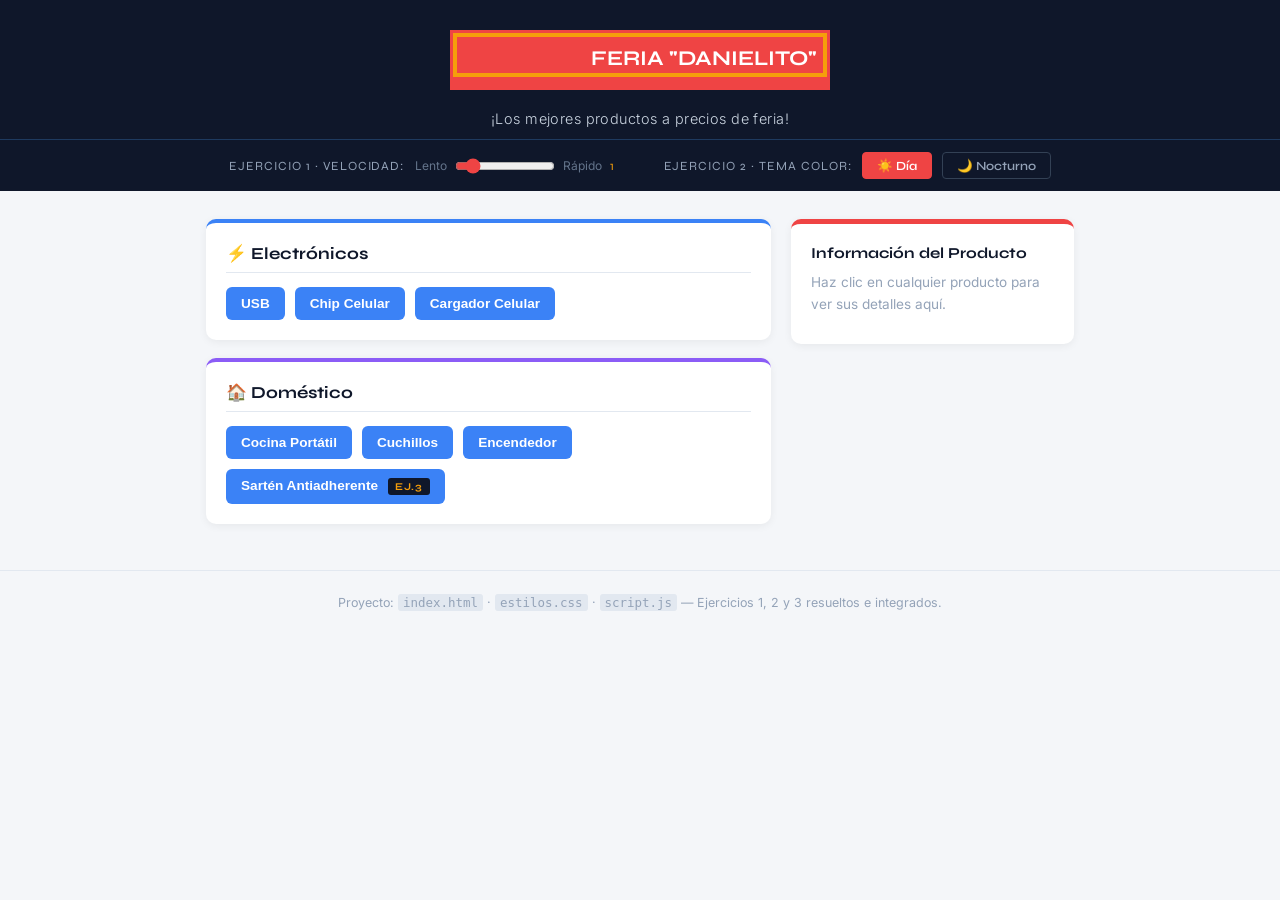
<file: Ejercicios.html>
<!DOCTYPE html>
<html lang="es">
<head>
    <meta charset="UTF-8">
    <meta name="viewport" content="width=device-width, initial-scale=1.0">
    <title>Feria Danielito – Ejercicios Resueltos</title>
    <style>
        /* ──────────────────────────────────────────────
           ESTILOS BASE (estilos.css — integrado)
        ────────────────────────────────────────────── */
        @import url('https://fonts.googleapis.com/css2?family=Syne:wght@400;600;700;800&family=Inter:wght@300;400;500;600&display=swap');
 
        :root {
            --rojo:     #ef4444;
            --azul:     #3b82f6;
            --azul-h:   #2563eb;
            --verde:    #10b981;
            --oscuro:   #0f172a;
            --gris-bg:  #f1f5f9;
            --blanco:   #ffffff;
        }
 
        *, *::before, *::after { box-sizing: border-box; margin: 0; padding: 0; }
 
        body {
            font-family: 'Inter', sans-serif;
            background-color: #f4f6f9;
            color: #1e293b;
        }
 
        /* ── HEADER + CANVAS ── */
        header {
            background-color: var(--oscuro);
            text-align: center;
            padding: 20px 0 12px;
            position: relative;
        }
        .subtitulo {
            color: #cbd5e1;
            margin-top: 6px;
            font-size: 0.9rem;
            font-weight: 300;
            letter-spacing: 0.03em;
        }
 
        /* ── PANEL DE CONTROL DE EJERCICIOS ── */
        .panel-ejercicios {
            background: var(--oscuro);
            border-top: 1px solid #1e3a5f;
            padding: 12px 20px;
            display: flex;
            align-items: center;
            gap: 10px;
            flex-wrap: wrap;
            justify-content: center;
        }
        .panel-ejercicios label {
            font-size: 0.78rem;
            font-family: 'Syne', sans-serif;
            color: #94a3b8;
            text-transform: uppercase;
            letter-spacing: 0.08em;
        }
        .ej-btn {
            background: transparent;
            border: 1.5px solid #334155;
            color: #94a3b8;
            padding: 5px 14px;
            border-radius: 4px;
            font-size: 0.78rem;
            font-family: 'Syne', sans-serif;
            font-weight: 600;
            cursor: pointer;
            transition: all 0.2s ease;
        }
        .ej-btn:hover { border-color: var(--rojo); color: #fff; }
        .ej-btn.activo { background: var(--rojo); border-color: var(--rojo); color: #fff; }
 
        .speed-control {
            display: flex;
            align-items: center;
            gap: 8px;
        }
        .speed-control input[type=range] {
            width: 100px;
            accent-color: var(--rojo);
        }
        .speed-value {
            font-family: 'Syne', monospace;
            font-size: 0.78rem;
            color: #f59e0b;
            min-width: 30px;
        }
 
        /* ── LAYOUT PRINCIPAL ── */
        .contenedor {
            max-width: 900px;
            margin: 28px auto;
            display: grid;
            grid-template-columns: 2fr 1fr;
            gap: 20px;
            padding: 0 16px;
        }
 
        /* ── CATEGORÍAS ── */
        .categoria {
            background: var(--blanco);
            padding: 20px;
            border-radius: 10px;
            margin-bottom: 18px;
            box-shadow: 0 2px 8px rgba(0,0,0,0.06);
            border-top: 4px solid transparent;
            transition: border-color 0.3s;
        }
        .categoria:nth-child(1) { border-top-color: var(--azul); }
        .categoria:nth-child(2) { border-top-color: #8b5cf6; }
        .categoria:nth-child(3) { border-top-color: #f59e0b; }   /* EJ.3 nueva categoría */
 
        .categoria h2 {
            margin-top: 0;
            color: var(--oscuro);
            font-family: 'Syne', sans-serif;
            font-size: 1.05rem;
            font-weight: 700;
            border-bottom: 1px solid #e2e8f0;
            padding-bottom: 8px;
            margin-bottom: 14px;
        }
 
        .lista-productos {
            display: flex;
            gap: 10px;
            flex-wrap: wrap;
        }
 
        /* ── BOTONES DE PRODUCTO (EJ.1 + animación CSS) ── */
        .btn-producto {
            background-color: var(--azul);
            color: white;
            border: none;
            padding: 9px 15px;
            border-radius: 6px;
            cursor: pointer;
            font-weight: 600;
            font-size: 0.85rem;
            transition: all 0.3s ease;      /* EJ base */
        }
        .btn-producto:hover {
            background-color: var(--azul-h);
            transform: scale(1.07);
            box-shadow: 0 4px 12px rgba(59,130,246,0.35);
        }
        .btn-producto:active {
            transform: scale(0.97);
        }
 
        /* ── PANEL LATERAL ── */
        .panel-info {
            background: var(--blanco);
            padding: 20px;
            border-radius: 10px;
            border-top: 5px solid var(--rojo);
            box-shadow: 0 2px 8px rgba(0,0,0,0.06);
            height: fit-content;
            position: sticky;
            top: 16px;
        }
        .panel-info h3 {
            font-family: 'Syne', sans-serif;
            font-size: 0.95rem;
            font-weight: 700;
            color: var(--oscuro);
            margin-bottom: 10px;
        }
        #vista-previa {
            transition: opacity 0.25s ease;
        }
        #vista-previa h4 {
            color: var(--rojo);
            font-family: 'Syne', sans-serif;
            font-size: 1.15rem;
            margin-bottom: 8px;
        }
        #vista-previa p {
            font-size: 0.87rem;
            color: #475569;
            line-height: 1.6;
            margin-bottom: 8px;
        }
        .btn-apartar {
            background-color: var(--verde);
            color: white;
            border: none;
            padding: 9px 0;
            border-radius: 6px;
            width: 100%;
            margin-top: 8px;
            cursor: pointer;
            font-weight: 700;
            font-size: 0.88rem;
            transition: all 0.25s ease;
        }
        .btn-apartar:hover { background: #059669; transform: translateY(-1px); }
 
        /* ── BADGE DE EJERCICIO ── */
        .ej-badge {
            display: inline-block;
            background: var(--oscuro);
            color: #f59e0b;
            font-size: 0.65rem;
            font-family: 'Syne', sans-serif;
            font-weight: 700;
            padding: 2px 7px;
            border-radius: 3px;
            letter-spacing: 0.08em;
            vertical-align: middle;
            margin-left: 6px;
        }
 
        /* ── FOOTER INFO ── */
        footer {
            text-align: center;
            padding: 24px 16px;
            font-size: 0.78rem;
            color: #94a3b8;
            border-top: 1px solid #e2e8f0;
            margin-top: 20px;
        }
        footer code {
            font-family: monospace;
            background: #e2e8f0;
            padding: 1px 5px;
            border-radius: 3px;
        }
 
        @media (max-width: 600px) {
            .contenedor { grid-template-columns: 1fr; }
        }
    </style>
</head>
<body>
 
    <!-- ══════════════════════════════
         HEADER CON CANVAS ANIMADO
    ══════════════════════════════ -->
    <header>
        <canvas id="logoCanvas" width="400" height="80"></canvas>
        <p class="subtitulo">¡Los mejores productos a precios de feria!</p>
    </header>
 
    <!-- ══════════════════════════════
         PANEL DE CONTROL (EJ 1 + 2)
    ══════════════════════════════ -->
    <div class="panel-ejercicios">
        <label>Ejercicio 1 · Velocidad:</label>
        <div class="speed-control">
            <span style="font-size:0.75rem;color:#64748b;">Lento</span>
            <input type="range" id="velSlider" min="0.3" max="6" step="0.1" value="1">
            <span style="font-size:0.75rem;color:#64748b;">Rápido</span>
            <span class="speed-value" id="velLabel">1</span>
        </div>
 
        <label style="margin-left:14px;">Ejercicio 2 · Tema color:</label>
        <button class="ej-btn activo" id="btnDia"   onclick="aplicarTema('dia')">☀️ Día</button>
        <button class="ej-btn"        id="btnNoche" onclick="aplicarTema('noche')">🌙 Nocturno</button>
    </div>
 
    <!-- ══════════════════════════════
         CONTENIDO PRINCIPAL
    ══════════════════════════════ -->
    <main class="contenedor">
        <section class="productos">
 
            <!-- Categoría: Electrónicos -->
            <div class="categoria">
                <h2>⚡ Electrónicos</h2>
                <div class="lista-productos">
                    <button class="btn-producto" onclick="mostrarDetalle('USB','$5','Memoria de 64 GB de alta velocidad.')">USB</button>
                    <button class="btn-producto" onclick="mostrarDetalle('Chip Celular','$3','Conectividad 4G/5G con saldo inicial.')">Chip Celular</button>
                    <button class="btn-producto" onclick="mostrarDetalle('Cargador','$10','Carga rápida de 20 W tipo C.')">Cargador Celular</button>
                </div>
            </div>
 
            <!-- Categoría: Doméstico -->
            <div class="categoria">
                <h2>🏠 Doméstico</h2>
                <div class="lista-productos">
                    <button class="btn-producto" onclick="mostrarDetalle('Cocina Portátil','$25','Ideal para camping, funciona con gas butano.')">Cocina Portátil</button>
                    <button class="btn-producto" onclick="mostrarDetalle('Cuchillos','$8','Set de 3 cuchillos de acero inoxidable.')">Cuchillos</button>
                    <button class="btn-producto" onclick="mostrarDetalle('Encendedor','$2','Recargable y resistente al viento.')">Encendedor</button>
 
                    <!-- ═══════════════════════════════════════
                         EJERCICIO 3 · NUEVO PRODUCTO AÑADIDO
                         (dentro de la categoría Doméstico,
                          justo después del "Encendedor")
                    ═══════════════════════════════════════ -->
                    <button class="btn-producto"
                            onclick="mostrarDetalle('Sartén Antiadherente','$15','Sartén de 24 cm con recubrimiento de teflón y mango ergonómico.')"
                            title="Ejercicio 3 — Nuevo producto añadido">
                        Sartén Antiadherente
                        <span class="ej-badge">EJ.3</span>
                    </button>
                </div>
            </div>
 
        </section>
 
        <!-- Panel lateral dinámico -->
        <aside class="panel-info">
            <h3>Información del Producto</h3>
            <div id="vista-previa">
                <p style="color:#94a3b8; font-size:0.85rem;">Haz clic en cualquier producto para ver sus detalles aquí.</p>
            </div>
        </aside>
    </main>
 
    <footer>
        Proyecto: <code>index.html</code> · <code>estilos.css</code> · <code>script.js</code> — Ejercicios 1, 2 y 3 resueltos e integrados.
    </footer>
 
    <!-- ══════════════════════════════
         SCRIPT PRINCIPAL (script.js — integrado)
    ══════════════════════════════ -->
    <script>
    // ──────────────────────────────────────────────────
    //  VARIABLES DE ESTADO
    // ──────────────────────────────────────────────────
    let posX      = 200;   // Posición horizontal inicial del texto
    let velocidad = 1;     // Desplazamiento en px por fotograma (EJ.1: ajustable)
 
    // Temas de color para Canvas (EJ.2)
    const TEMAS = {
        dia: {
            fondo:   '#ef4444',   // Rojo original
            borde:   '#f59e0b',   // Ámbar original
            texto:   '#ffffff'
        },
        noche: {
            fondo:   '#2e1065',   // Morado oscuro (EJ.2)
            borde:   '#22c55e',   // Verde brillante (EJ.2)
            texto:   '#e2e8f0'
        }
    };
    let temaActual = 'dia';
 
 
    // ──────────────────────────────────────────────────
    //  EJ.1 · CONTROL DE VELOCIDAD VÍA SLIDER
    // ──────────────────────────────────────────────────
    const velSlider = document.getElementById('velSlider');
    const velLabel  = document.getElementById('velLabel');
 
    velSlider.addEventListener('input', function () {
        // Mantener el signo de la dirección actual al cambiar magnitud
        const signo = velocidad >= 0 ? 1 : -1;
        velocidad   = signo * parseFloat(this.value);
        velLabel.textContent = parseFloat(this.value).toFixed(1);
    });
 
 
    // ──────────────────────────────────────────────────
    //  EJ.2 · CAMBIO DE TEMA CROMÁTICO
    // ──────────────────────────────────────────────────
    function aplicarTema(tema) {
        temaActual = tema;
        document.getElementById('btnDia').classList.toggle('activo',   tema === 'dia');
        document.getElementById('btnNoche').classList.toggle('activo', tema === 'noche');
    }
 
 
    // ──────────────────────────────────────────────────
    //  BUCLE DE ANIMACIÓN CANVAS
    //  (incorpora EJ.1: velocidad dinámica y EJ.2: colores)
    // ──────────────────────────────────────────────────
    function animarLogo() {
        const canvas = document.getElementById('logoCanvas');
        const ctx    = canvas.getContext('2d');
        const tema   = TEMAS[temaActual];
 
        // 1. Borrar el lienzo (sin esto se acumula rastro visual)
        ctx.clearRect(0, 0, canvas.width, canvas.height);
 
        // 2. Fondo del letrero — EJ.2: color del tema seleccionado
        ctx.fillStyle = tema.fondo;
        ctx.fillRect(10, 10, 380, 60);
 
        // 3. Marco decorativo — EJ.2: borde del tema seleccionado
        ctx.strokeStyle = tema.borde;
        ctx.lineWidth   = 4;
        ctx.strokeRect(15, 15, 370, 40);
 
        // 4. Actualizar posición — EJ.1: velocidad controlada por slider
        posX += velocidad;
 
        // 5. Control de rebote: invertir dirección al alcanzar límites
        if (posX > 270 || posX < 130) {
            velocidad *= -1;
        }
 
        // 6. Texto animado en la nueva posición
        ctx.fillStyle  = tema.texto;
        ctx.font       = 'bold 21px Syne, Arial, sans-serif';
        ctx.textAlign  = 'center';
        ctx.fillText('FERIA "DANIELITO"', posX, 45);
 
        // 7. Solicitar siguiente fotograma (~60 fps)
        requestAnimationFrame(animarLogo);
    }
 
    // Iniciar el bucle cuando todos los recursos estén listos
    window.onload = animarLogo;
 
 
    // ──────────────────────────────────────────────────
    //  INTERACTIVIDAD DOM
    //  EJ.3: función reutilizada por el nuevo botón "Sartén"
    // ──────────────────────────────────────────────────
    function mostrarDetalle(nombre, precio, descripcion) {
        const contenedor = document.getElementById('vista-previa');
 
        // Efecto flash al actualizar el panel
        contenedor.style.opacity = '0';
        setTimeout(() => {
            contenedor.innerHTML = `
                <h4>${nombre}</h4>
                <p><strong>Precio Especial:</strong> ${precio}</p>
                <p>${descripcion}</p>
                <button class="btn-apartar">🛒 Apartar Producto</button>
            `;
            contenedor.style.opacity = '1';
        }, 120);
    }
    </script>
 
</body>
</html>
</file>
